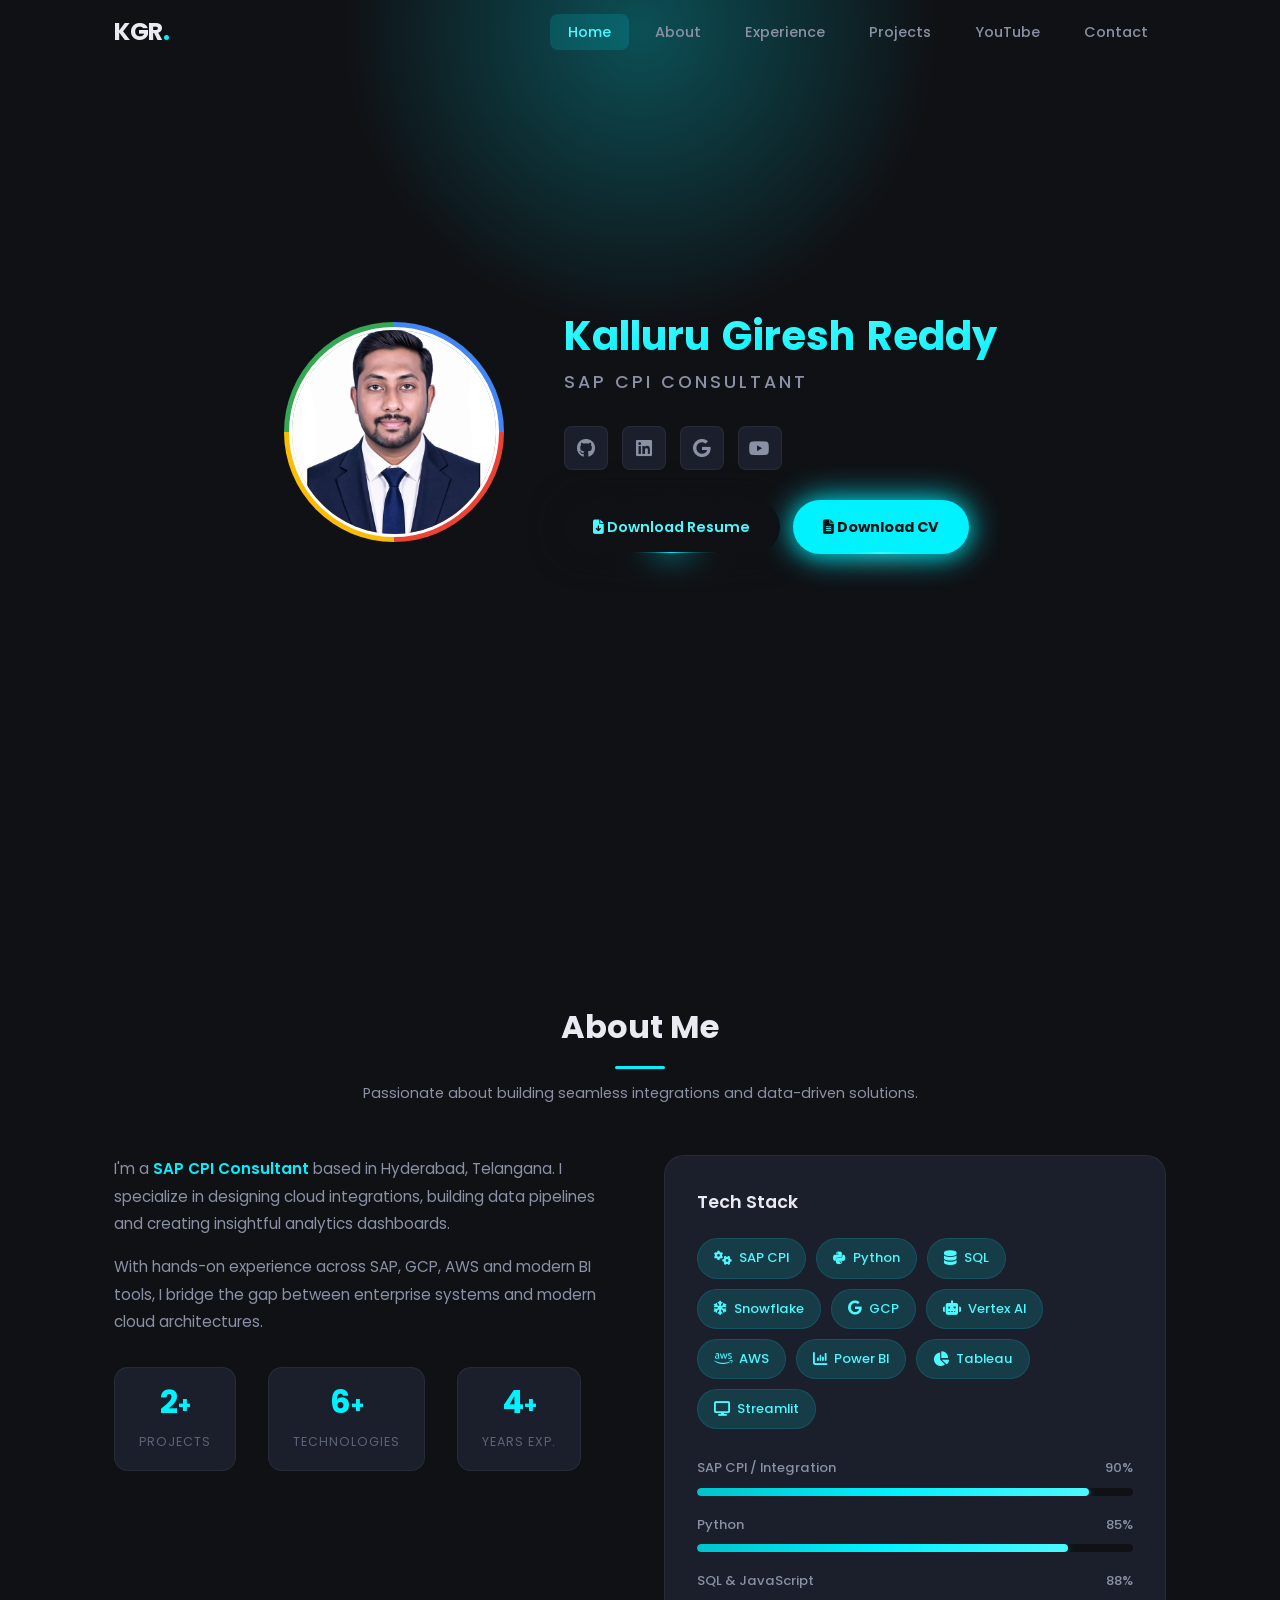
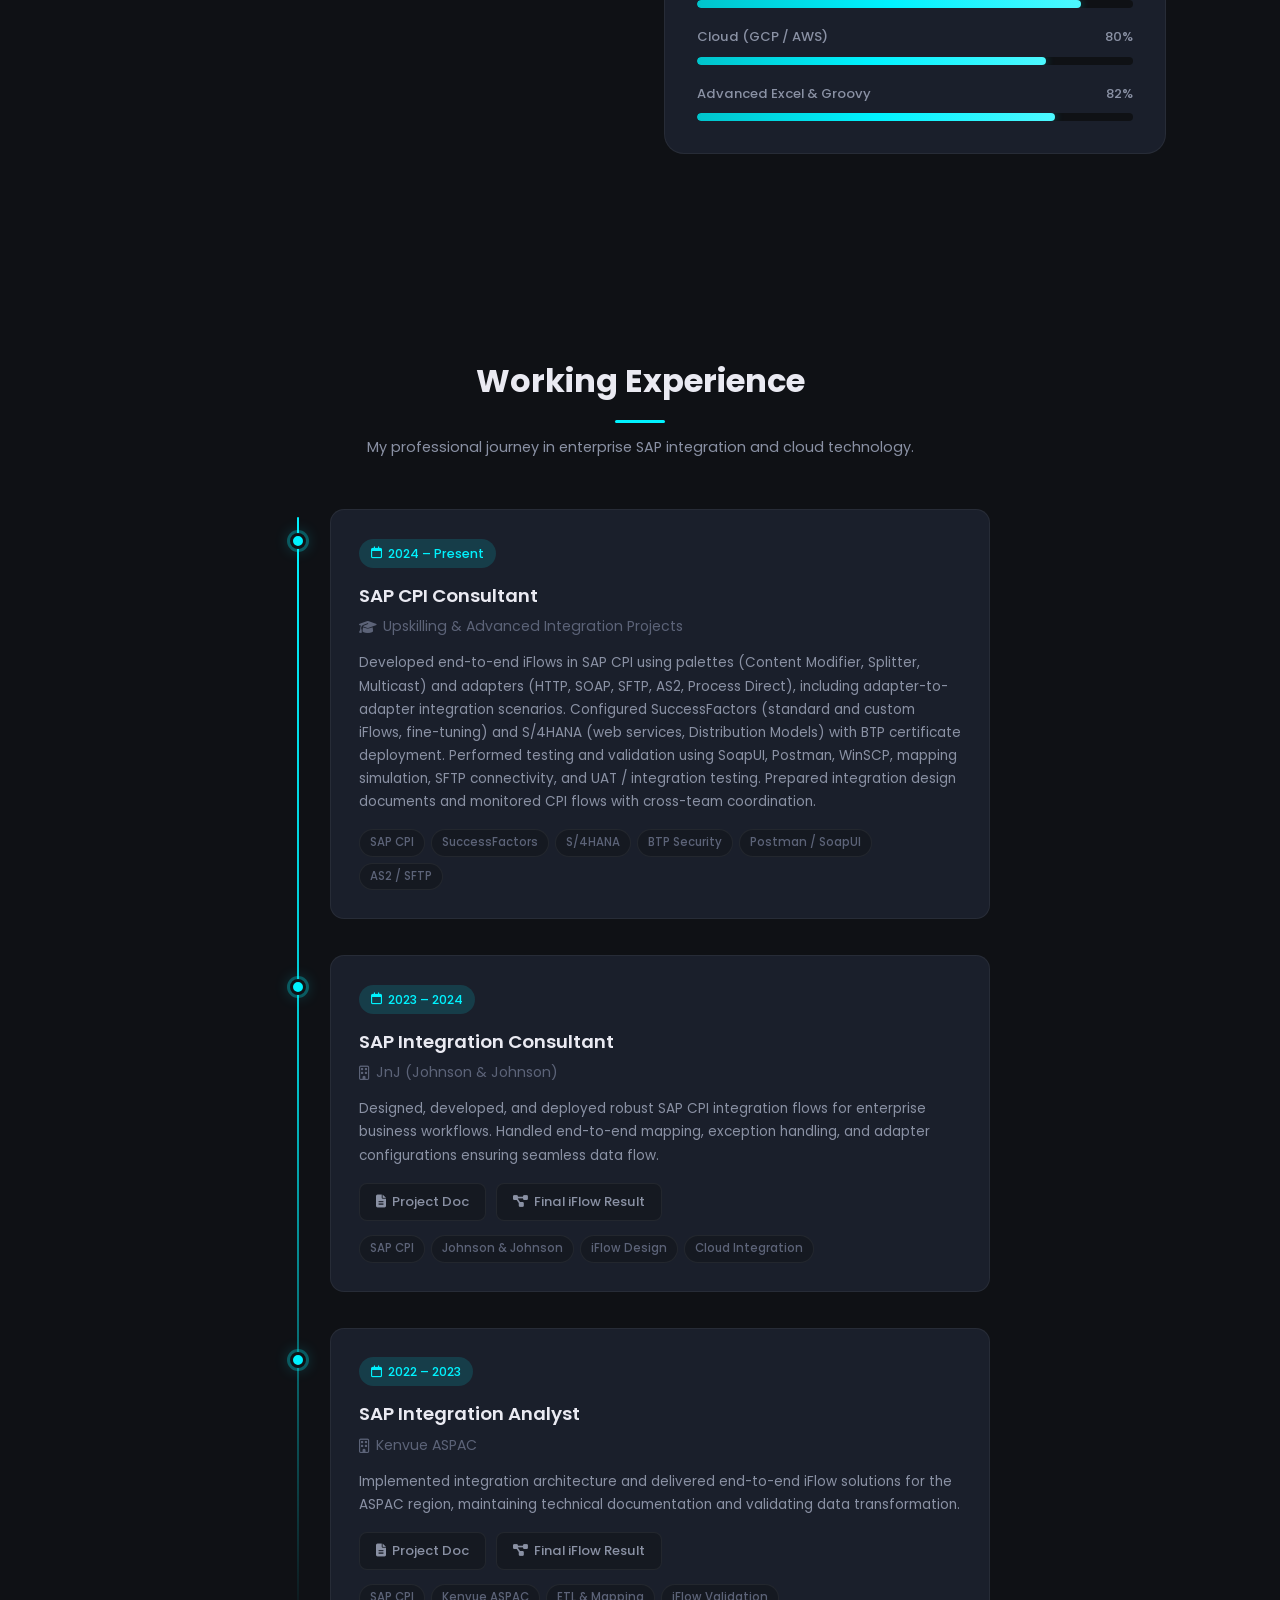
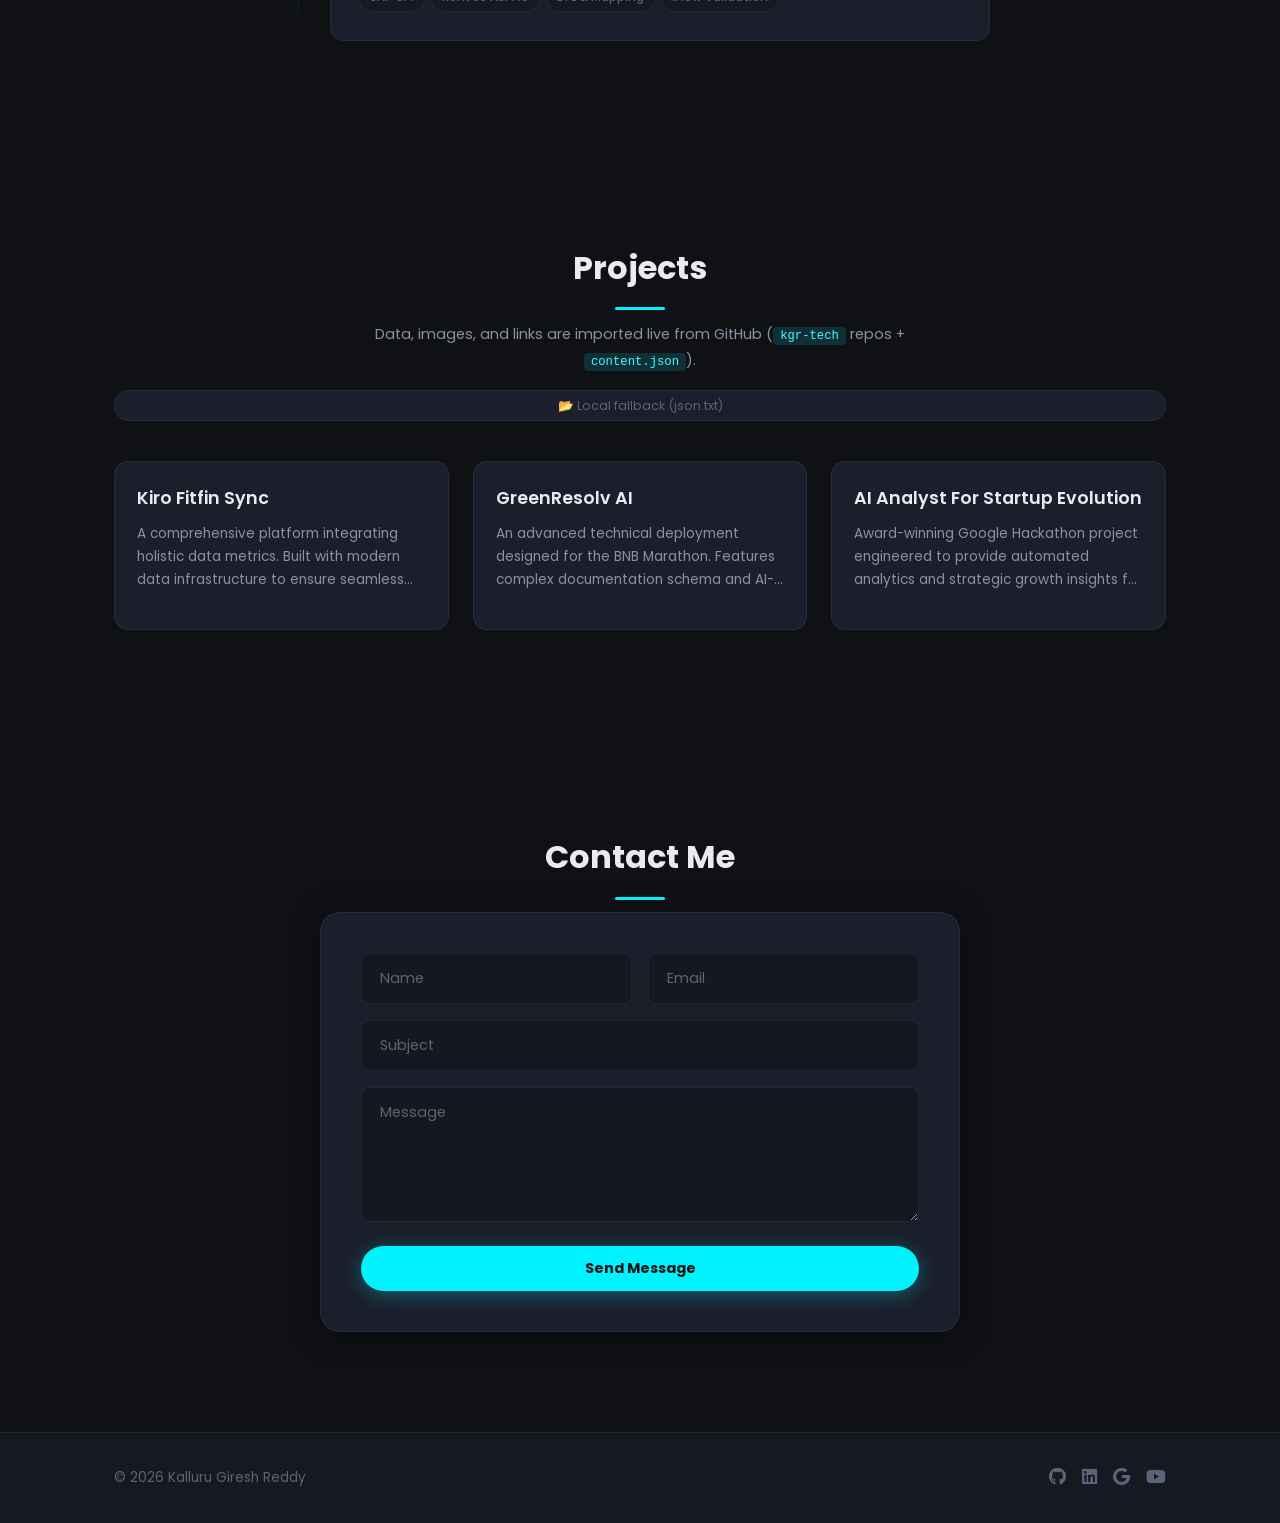
<file: index.html>
<!DOCTYPE html>
<html lang="en">
<head>
    <meta charset="UTF-8">
    <meta name="viewport" content="width=device-width, initial-scale=1.0">
    <title>Kalluru Giresh Reddy | SAP CPI Consultant</title>
    <link rel="icon" href="favicon.svg" type="image/svg+xml">
    <link rel="preconnect" href="https://fonts.googleapis.com">
    <link rel="preconnect" href="https://fonts.gstatic.com" crossorigin>
    <link href="https://fonts.googleapis.com/css2?family=Poppins:wght@300;400;500;600;700&display=swap" rel="stylesheet">
    <link rel="stylesheet" href="https://cdnjs.cloudflare.com/ajax/libs/font-awesome/6.5.2/css/all.min.css">
    <link rel="stylesheet" href="style.css">
</head>
<body>

    <header class="header" id="header">
        <nav class="nav container">
            <a href="index.html#home" class="nav-logo">KGR<span>.</span></a>

            <div class="nav-menu" id="nav-menu">
                <ul class="nav-list">
                    <li class="nav-item"><a href="index.html#home" class="nav-link active">Home</a></li>
                    <li class="nav-item"><a href="index.html#about" class="nav-link">About</a></li>
                    <li class="nav-item"><a href="index.html#experience" class="nav-link">Experience</a></li>
                    <li class="nav-item"><a href="index.html#projects" class="nav-link">Projects</a></li>
                    <li class="nav-item"><a href="youtube.html" class="nav-link">YouTube</a></li>
                    <li class="nav-item"><a href="index.html#contact" class="nav-link">Contact</a></li>
                </ul>
            </div>

            <div class="nav-toggle" id="nav-toggle">
                <i class="fa-solid fa-bars"></i>
            </div>
        </nav>
    </header>

    <main>
        <section class="hero section" id="home">
            <div class="hero-container container">
                <div class="hero-avatar">
                    <div class="avatar-ring">
                        <img src="1000232434.png" alt="Kalluru Giresh Reddy">
                    </div>
                </div>

                <div class="hero-content">
                    <h2 class="hero-greeting bouncing-letters">
                        <span>K</span><span>a</span><span>l</span><span>l</span><span>u</span><span>r</span><span>u</span><span class="letter-space">&nbsp;</span><span>G</span><span>i</span><span>r</span><span>e</span><span>s</span><span>h</span><span class="letter-space">&nbsp;</span><span>R</span><span>e</span><span>d</span><span>d</span><span>y</span>
                    </h2>
                    <h3 class="hero-role">SAP CPI CONSULTANT</h3>

                    <div class="hero-socials">
                        <a href="https://github.com/kgr-tech" target="_blank" rel="noopener noreferrer" class="social-icon" aria-label="GitHub"><i class="fa-brands fa-github"></i></a>
                        <a href="https://www.linkedin.com/in/kalluru-giresh-reddy/" target="_blank" rel="noopener noreferrer" class="social-icon" aria-label="LinkedIn"><i class="fa-brands fa-linkedin"></i></a>
                        <a href="https://g.dev/giresh19reddy" target="_blank" rel="noopener noreferrer" class="social-icon" aria-label="Google Developer"><i class="fa-brands fa-google"></i></a>
                        <a href="youtube.html" class="social-icon" aria-label="YouTube"><i class="fa-brands fa-youtube"></i></a>
                    </div>

                    <div class="hero-actions">
                        <a href="https://drive.google.com/uc?export=download&id=1Sat1ncdgyoPM9HlGZSA20gK6tKePSCV-" class="btn btn-outline" target="_blank" rel="noopener noreferrer">
                            <span><i class="fa-solid fa-file-arrow-down"></i> Download Resume</span>
                        </a>
                        <a href="https://drive.google.com/uc?export=download&id=1ncwB8aedtjmZtGQVlFNdzXdeyH0lMIi3" class="btn btn-primary" target="_blank" rel="noopener noreferrer">
                            <span><i class="fa-solid fa-file-lines"></i> Download CV</span>
                        </a>
                    </div>
                </div>
            </div>
        </section>

        <!-- ═══════ About / Skills ═══════ -->
        <section class="about section" id="about">
            <div class="container">
                <h2 class="section-title">About Me</h2>
                <p class="section-subtitle">Passionate about building seamless integrations and data-driven solutions.</p>

                <div class="about-grid">
                    <div class="about-text fade-in">
                        <p>I'm a <strong>SAP CPI Consultant</strong> based in Hyderabad, Telangana. I specialize in designing cloud integrations, building data pipelines and creating insightful analytics dashboards.</p>
                        <p>With hands-on experience across SAP, GCP, AWS and modern BI tools, I bridge the gap between enterprise systems and modern cloud architectures.</p>

                        <div class="about-stats">
                            <div class="stat-item">
                                <span class="stat-number" data-count="2">2</span><span class="stat-plus">+</span>
                                <span class="stat-label">Projects</span>
                            </div>
                            <div class="stat-item">
                                <span class="stat-number" data-count="6">6</span><span class="stat-plus">+</span>
                                <span class="stat-label">Technologies</span>
                            </div>
                            <div class="stat-item">
                                <span class="stat-number" data-count="4">4</span><span class="stat-plus">+</span>
                                <span class="stat-label">Years Exp.</span>
                            </div>
                        </div>
                    </div>

                    <div class="skills-container fade-in">
                        <h3 class="skills-heading">Tech Stack</h3>
                        <div class="skill-tags">
                            <span class="skill-tag"><i class="fa-solid fa-gears"></i> SAP CPI</span>
                            <span class="skill-tag"><i class="fa-brands fa-python"></i> Python</span>
                            <span class="skill-tag"><i class="fa-solid fa-database"></i> SQL</span>
                            <span class="skill-tag"><i class="fa-solid fa-snowflake"></i> Snowflake</span>
                            <span class="skill-tag"><i class="fa-brands fa-google"></i> GCP</span>
                            <span class="skill-tag"><i class="fa-solid fa-robot"></i> Vertex AI</span>
                            <span class="skill-tag"><i class="fa-brands fa-aws"></i> AWS</span>
                            <span class="skill-tag"><i class="fa-solid fa-chart-column"></i> Power BI</span>
                            <span class="skill-tag"><i class="fa-solid fa-chart-pie"></i> Tableau</span>
                            <span class="skill-tag"><i class="fa-solid fa-display"></i> Streamlit</span>
                        </div>

                        <div class="skill-bars">
                            <div class="skill-bar">
                                <div class="skill-bar-header"><span>SAP CPI / Integration</span><span>90%</span></div>
                                <div class="skill-bar-track"><div class="skill-bar-fill" data-width="90"></div></div>
                            </div>
                            <div class="skill-bar">
                                <div class="skill-bar-header"><span>Python</span><span>85%</span></div>
                                <div class="skill-bar-track"><div class="skill-bar-fill" data-width="85"></div></div>
                            </div>
                            <div class="skill-bar">
                                <div class="skill-bar-header"><span>SQL &amp; JavaScript</span><span>88%</span></div>
                                <div class="skill-bar-track"><div class="skill-bar-fill" data-width="88"></div></div>
                            </div>
                            <div class="skill-bar">
                                <div class="skill-bar-header"><span>Cloud (GCP / AWS)</span><span>80%</span></div>
                                <div class="skill-bar-track"><div class="skill-bar-fill" data-width="80"></div></div>
                            </div>
                            <div class="skill-bar">
                                <div class="skill-bar-header"><span>Advanced Excel &amp; Groovy</span><span>82%</span></div>
                                <div class="skill-bar-track"><div class="skill-bar-fill" data-width="82"></div></div>
                            </div>
                        </div>
                    </div>
                </div>
            </div>
        </section>

        <!-- ═══════ Working Experience ═══════ -->
        <section class="experience section" id="experience">
            <div class="container">
                <h2 class="section-title">Working Experience</h2>
                <p class="section-subtitle">My professional journey in enterprise SAP integration and cloud technology.</p>

                <div class="timeline">
                    <!-- Upskilling -->
                    <div class="timeline-item fade-in">
                        <div class="timeline-dot"></div>
                        <div class="timeline-card">
                            <span class="timeline-date"><i class="fa-regular fa-calendar"></i> 2024 – Present</span>
                            <h3 class="timeline-role">SAP CPI Consultant</h3>
                            <p class="timeline-company"><i class="fa-solid fa-graduation-cap"></i> Upskilling &amp; Advanced Integration Projects</p>
                            <p class="timeline-desc">Developed end-to-end iFlows in SAP CPI using palettes (Content Modifier, Splitter, Multicast) and adapters (HTTP, SOAP, SFTP, AS2, Process Direct), including adapter-to-adapter integration scenarios. Configured SuccessFactors (standard and custom iFlows, fine-tuning) and S/4HANA (web services, Distribution Models) with BTP certificate deployment. Performed testing and validation using SoapUI, Postman, WinSCP, mapping simulation, SFTP connectivity, and UAT / integration testing. Prepared integration design documents and monitored CPI flows with cross-team coordination.</p>
                            <div class="timeline-tags">
                                <span class="timeline-tag">SAP CPI</span>
                                <span class="timeline-tag">SuccessFactors</span>
                                <span class="timeline-tag">S/4HANA</span>
                                <span class="timeline-tag">BTP Security</span>
                                <span class="timeline-tag">Postman / SoapUI</span>
                                <span class="timeline-tag">AS2 / SFTP</span>
                            </div>
                        </div>
                    </div>

                    <!-- Client : JnJ -->
                    <div class="timeline-item fade-in">
                        <div class="timeline-dot"></div>
                        <div class="timeline-card">
                            <span class="timeline-date"><i class="fa-regular fa-calendar"></i> 2023 – 2024</span>
                            <h3 class="timeline-role">SAP Integration Consultant</h3>
                            <p class="timeline-company"><i class="fa-regular fa-building"></i> JnJ (Johnson &amp; Johnson)</p>
                            <p class="timeline-desc">Designed, developed, and deployed robust SAP CPI integration flows for enterprise business workflows. Handled end-to-end mapping, exception handling, and adapter configurations ensuring seamless data flow.</p>
                            <div class="project-links" style="margin-top: 14px; margin-bottom: 14px;">
                                <a href="https://docs.google.com/document/d/1eEsShzYTzokaFtf7SeE5Rnx1zHHsOtRMrq4ZvsnR_J0/edit?usp=sharing" target="_blank" rel="noopener noreferrer" class="project-link">
                                    <i class="fa-solid fa-file-lines"></i> Project Doc
                                </a>
                                <a href="https://docs.google.com/document/d/11gFzQuFnnk1rpm39eQ27KaHgSKJET6nlAcLbX_KMXOQ/edit?usp=sharing" target="_blank" rel="noopener noreferrer" class="project-link">
                                    <i class="fa-solid fa-diagram-project"></i> Final iFlow Result
                                </a>
                            </div>
                            <div class="timeline-tags">
                                <span class="timeline-tag">SAP CPI</span>
                                <span class="timeline-tag">Johnson &amp; Johnson</span>
                                <span class="timeline-tag">iFlow Design</span>
                                <span class="timeline-tag">Cloud Integration</span>
                            </div>
                        </div>
                    </div>

                    <!-- Client : Kenvue ASPAC -->
                    <div class="timeline-item fade-in">
                        <div class="timeline-dot"></div>
                        <div class="timeline-card">
                            <span class="timeline-date"><i class="fa-regular fa-calendar"></i> 2022 – 2023</span>
                            <h3 class="timeline-role">SAP Integration Analyst</h3>
                            <p class="timeline-company"><i class="fa-regular fa-building"></i> Kenvue ASPAC</p>
                            <p class="timeline-desc">Implemented integration architecture and delivered end-to-end iFlow solutions for the ASPAC region, maintaining technical documentation and validating data transformation.</p>
                            <div class="project-links" style="margin-top: 14px; margin-bottom: 14px;">
                                <a href="https://docs.google.com/document/d/1PqpP2fQ_LAg1dMeQOag7PMC9f0dHA5PyxwoSIS0Da5c/edit?usp=sharing" target="_blank" rel="noopener noreferrer" class="project-link">
                                    <i class="fa-solid fa-file-lines"></i> Project Doc
                                </a>
                                <a href="https://docs.google.com/document/d/11beFbQDOpD6ybXvHrx3kaUFiukuPJpUbr-DEbopYtSw/edit?usp=sharing" target="_blank" rel="noopener noreferrer" class="project-link">
                                    <i class="fa-solid fa-diagram-project"></i> Final iFlow Result
                                </a>
                            </div>
                            <div class="timeline-tags">
                                <span class="timeline-tag">SAP CPI</span>
                                <span class="timeline-tag">Kenvue ASPAC</span>
                                <span class="timeline-tag">ETL &amp; Mapping</span>
                                <span class="timeline-tag">iFlow Validation</span>
                            </div>
                        </div>
                    </div>
                </div>
            </div>
        </section>

        <section class="projects section" id="projects">
            <div class="container">
                <h2 class="section-title">Projects</h2>
                <p class="section-subtitle" id="projects-subtitle">Data, images, and links are imported live from GitHub (<code>kgr-tech</code> repos + <code>content.json</code>).</p>
                <p class="source-pill" id="projects-source" hidden></p>
                <div class="projects-grid" id="projects-grid"></div>
            </div>
        </section>

        <section class="contact section" id="contact">
            <div class="container">
                <h2 class="section-title">Contact Me</h2>

                <div class="contact-card">
                    <form class="contact-form" id="contact-form">
                        <div class="form-row">
                            <div class="form-group">
                                <input type="text" name="name" placeholder="Name" class="form-input" required>
                            </div>
                            <div class="form-group">
                                <input type="email" name="email" placeholder="Email" class="form-input" required>
                            </div>
                        </div>
                        <div class="form-group">
                            <input type="text" name="subject" placeholder="Subject" class="form-input" required>
                        </div>
                        <div class="form-group">
                            <textarea name="message" placeholder="Message" rows="5" class="form-input form-textarea" required></textarea>
                        </div>
                        <button type="submit" class="btn btn-primary btn-block">Send Message</button>
                    </form>
                </div>
            </div>
        </section>
    </main>

    <footer class="footer">
        <div class="footer-container container">
            <p class="copyright">&copy; 2026 Kalluru Giresh Reddy</p>
            <div class="footer-socials">
                <a href="https://github.com/kgr-tech" target="_blank" rel="noopener noreferrer" aria-label="GitHub"><i class="fa-brands fa-github"></i></a>
                <a href="https://www.linkedin.com/in/kalluru-giresh-reddy/" target="_blank" rel="noopener noreferrer" aria-label="LinkedIn"><i class="fa-brands fa-linkedin"></i></a>
                <a href="https://g.dev/giresh19reddy" target="_blank" rel="noopener noreferrer" aria-label="Google Developer"><i class="fa-brands fa-google"></i></a>
                <a href="youtube.html" aria-label="YouTube"><i class="fa-brands fa-youtube"></i></a>
            </div>
        </div>
    </footer>

    <script src="script.js"></script>
</body>
</html>
</file>
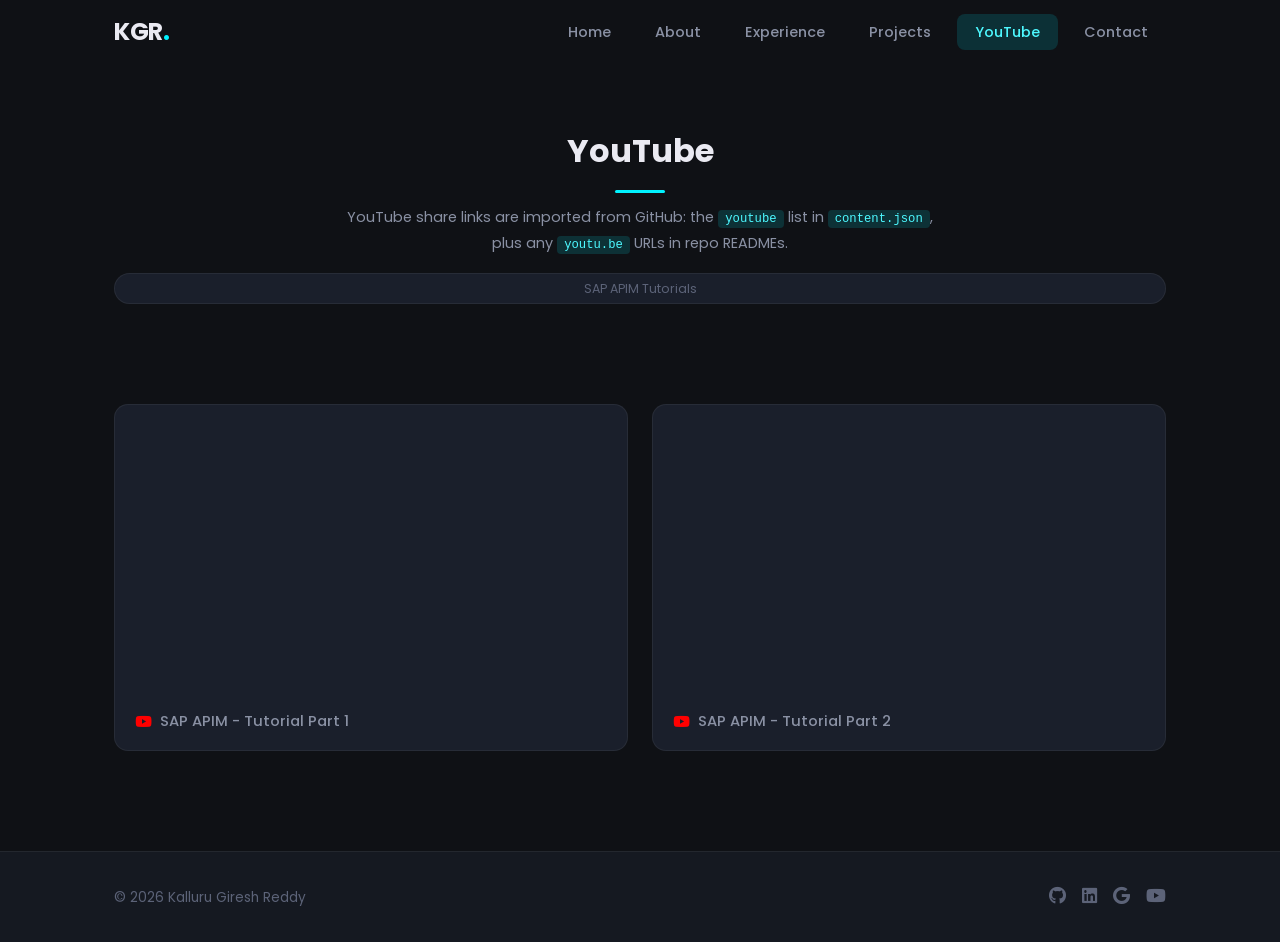
<file: youtube.html>
<!DOCTYPE html>
<html lang="en">
<head>
    <meta charset="UTF-8">
    <meta name="viewport" content="width=device-width, initial-scale=1.0">
    <title>YouTube | Kalluru Giresh Reddy</title>
    <link rel="icon" href="favicon.svg" type="image/svg+xml">
    <link rel="preconnect" href="https://fonts.googleapis.com">
    <link rel="preconnect" href="https://fonts.gstatic.com" crossorigin>
    <link href="https://fonts.googleapis.com/css2?family=Poppins:wght@300;400;500;600;700&display=swap" rel="stylesheet">
    <link rel="stylesheet" href="https://cdnjs.cloudflare.com/ajax/libs/font-awesome/6.5.2/css/all.min.css">
    <link rel="stylesheet" href="style.css">
</head>
<body>

    <header class="header" id="header">
        <nav class="nav container">
            <a href="index.html#home" class="nav-logo">KGR<span>.</span></a>

            <div class="nav-menu" id="nav-menu">
                <ul class="nav-list">
                    <li class="nav-item"><a href="index.html#home" class="nav-link">Home</a></li>
                    <li class="nav-item"><a href="index.html#about" class="nav-link">About</a></li>
                    <li class="nav-item"><a href="index.html#experience" class="nav-link">Experience</a></li>
                    <li class="nav-item"><a href="index.html#projects" class="nav-link">Projects</a></li>
                    <li class="nav-item"><a href="youtube.html" class="nav-link active">YouTube</a></li>
                    <li class="nav-item"><a href="index.html#contact" class="nav-link">Contact</a></li>
                </ul>
            </div>

            <div class="nav-toggle" id="nav-toggle">
                <i class="fa-solid fa-bars"></i>
            </div>
        </nav>
    </header>

    <main>
        <section class="page-hero section">
            <div class="container">
                <h1 class="section-title">YouTube</h1>
                <p class="section-subtitle">YouTube share links are imported from GitHub: the <code>youtube</code> list in <code>content.json</code>, plus any <code>youtu.be</code> URLs in repo READMEs.</p>
                <p class="source-pill" id="youtube-source" hidden></p>
            </div>
        </section>

        <section class="youtube-section">
            <div class="container">
                <div class="youtube-grid" id="youtube-grid"></div>
            </div>
        </section>
    </main>

    <footer class="footer">
        <div class="footer-container container">
            <p class="copyright">&copy; 2026 Kalluru Giresh Reddy</p>
            <div class="footer-socials">
                <a href="https://github.com/kgr-tech" target="_blank" rel="noopener noreferrer" aria-label="GitHub"><i class="fa-brands fa-github"></i></a>
                <a href="https://www.linkedin.com/in/kalluru-giresh-reddy/" target="_blank" rel="noopener noreferrer" aria-label="LinkedIn"><i class="fa-brands fa-linkedin"></i></a>
                <a href="https://g.dev/giresh19reddy" target="_blank" rel="noopener noreferrer" aria-label="Google Developer"><i class="fa-brands fa-google"></i></a>
                <a href="youtube.html" aria-label="YouTube"><i class="fa-brands fa-youtube"></i></a>
            </div>
        </div>
    </footer>

    <script src="script.js"></script>
</body>
</html>
</file>
<file: style.css>
/* ============================================
   CSS Custom Properties
   ============================================ */
:root {
  --bg-primary: #0f1115;
  --bg-secondary: #151921;
  --bg-card: #1a1f2b;
  --bg-card-hover: #212838;
  --bg-input: #141820;

  --text-primary: #eaeaf2;
  --text-secondary: #8a91a4;
  --text-muted: #5c6378;

  --accent: #00f2fe;
  --accent-light: #4df8ff;
  --accent-dark: #00c4cc;
  --accent-glow: rgba(0, 242, 254, 0.14);
  --accent-glow-strong: rgba(0, 242, 254, 0.28);

  --border: rgba(255, 255, 255, 0.06);
  --border-hover: rgba(0, 242, 254, 0.35);

  --radius-sm: 8px;
  --radius-md: 14px;
  --radius-lg: 20px;
  --radius-full: 50%;

  --shadow-card: 0 4px 30px rgba(0, 0, 0, 0.4);
  --shadow-glow: 0 0 40px rgba(0, 242, 254, 0.12);

  --header-height: 64px;
  --transition: 0.3s cubic-bezier(0.4, 0, 0.2, 1);

  --font-family: "Poppins", sans-serif;

  /* Google brand colors */
  --g-blue: #4285F4;
  --g-red: #EA4335;
  --g-yellow: #FBBC05;
  --g-green: #34A853;
}

/* ============================================
   Reset & Base
   ============================================ */
*,
*::before,
*::after {
  margin: 0;
  padding: 0;
  box-sizing: border-box;
}

html {
  scroll-behavior: smooth;
  scroll-padding-top: calc(var(--header-height) + 20px);
}

body {
  font-family: var(--font-family);
  background-color: var(--bg-primary);
  color: var(--text-primary);
  line-height: 1.7;
  -webkit-font-smoothing: antialiased;
  -moz-osx-font-smoothing: grayscale;
  overflow-x: hidden;
}

a {
  text-decoration: none;
  color: inherit;
  transition: color var(--transition);
}

ul {
  list-style: none;
}

img {
  max-width: 100%;
  height: auto;
  display: block;
}

code {
  font-family: "Fira Code", "Consolas", monospace;
  background: var(--accent-glow);
  color: var(--accent-light);
  padding: 2px 7px;
  border-radius: 4px;
  font-size: 0.85em;
}

/* ============================================
   Layout
   ============================================ */
.container {
  max-width: 1100px;
  margin: 0 auto;
  padding: 0 24px;
}

.section {
  padding: 100px 0;
}

/* ============================================
   Header & Navigation
   ============================================ */
.header {
  position: fixed;
  top: 0;
  left: 0;
  width: 100%;
  z-index: 1000;
  background: transparent;
  transition: background var(--transition), box-shadow var(--transition);
}

.header.scrolled {
  background: rgba(10, 10, 18, 0.85);
  backdrop-filter: blur(16px);
  -webkit-backdrop-filter: blur(16px);
  box-shadow: 0 1px 30px rgba(0, 0, 0, 0.4);
}

.nav {
  display: flex;
  align-items: center;
  justify-content: space-between;
  height: var(--header-height);
}

.nav-logo {
  font-size: 1.5rem;
  font-weight: 700;
  color: var(--text-primary);
  letter-spacing: -0.5px;
}

.nav-logo span {
  color: var(--accent);
}

.nav-list {
  display: flex;
  gap: 8px;
}

.nav-link {
  padding: 8px 18px;
  border-radius: var(--radius-sm);
  font-size: 0.9rem;
  font-weight: 500;
  color: var(--text-secondary);
  transition: color var(--transition), background var(--transition);
}

.nav-link:hover {
  color: var(--text-primary);
}

.nav-link.active {
  color: var(--accent-light);
  background: var(--accent-glow);
}

.nav-toggle {
  display: none;
  font-size: 1.25rem;
  color: var(--text-primary);
  cursor: pointer;
  padding: 6px;
}

/* ============================================
   Buttons
   ============================================ */

/* Register property for smooth angle animation */
@property --angle {
  syntax: "<angle>";
  initial-value: 0deg;
  inherits: false;
}

.btn {
  display: inline-flex;
  align-items: center;
  justify-content: center;
  gap: 8px;
  padding: 12px 28px;
  border-radius: 100px;
  font-family: var(--font-family);
  font-size: 0.9rem;
  font-weight: 600;
  cursor: pointer;
  border: none;
  transition: all var(--transition);
  text-decoration: none;
  position: relative;
  overflow: visible;
}

.btn > span {
  position: relative;
  z-index: 10;
  transition: 0.25s ease;
}

.btn-primary {
  background: var(--accent);
  color: #0f1115;
  font-weight: 700;
  box-shadow: 0 4px 20px rgba(0, 242, 254, 0.3);
}

.btn-primary::before,
.btn-primary::after {
  content: "";
  position: absolute;
  inset: -2px;
  background-color: inherit;
  border-radius: inherit;
  background-image: conic-gradient(
    from var(--angle) at 50% 50%,
    transparent 0%,
    transparent 33%,
    var(--accent-light) 50%,
    transparent 66%,
    transparent 100%
  );
  animation: rotate 2s linear infinite;
  z-index: -1;
}

.btn-primary::after {
  filter: blur(16px);
  z-index: -2;
}

.btn-primary:hover {
  background: var(--accent-light);
  box-shadow: 0 6px 28px rgba(0, 242, 254, 0.45);
  transform: translateY(-2px);
}

.btn-outline {
  background: #0f1115;
  color: var(--accent-light);
  border: 1.5px solid transparent;
}

.btn-outline::before,
.btn-outline::after {
  content: "";
  position: absolute;
  inset: -2px;
  background-color: inherit;
  border-radius: inherit;
  background-image: conic-gradient(
    from var(--angle) at 50% 50%,
    transparent 0%,
    transparent 33%,
    var(--accent) 50%,
    transparent 66%,
    transparent 100%
  );
  animation: rotate 2s linear infinite;
  z-index: -1;
}

.btn-outline::after {
  filter: blur(16px);
  z-index: -2;
}

.btn-outline:hover {
  background: var(--accent-glow);
  transform: translateY(-2px);
}

@keyframes rotate {
  0% {
    --angle: 0deg;
  }
  100% {
    --angle: 360deg;
  }
}

.btn-block {
  width: 100%;
  justify-content: center;
}

/* ============================================
   Hero Section
   ============================================ */
.hero {
  min-height: 100vh;
  display: flex;
  align-items: center;
  padding-top: var(--header-height);
  position: relative;
  overflow: hidden;
}

.hero::before {
  content: "";
  position: absolute;
  top: -30%;
  left: 50%;
  transform: translateX(-50%);
  width: 600px;
  height: 600px;
  background: radial-gradient(circle, var(--accent-glow-strong) 0%, transparent 70%);
  pointer-events: none;
  z-index: 0;
}

.hero-container {
  display: flex;
  align-items: center;
  gap: 60px;
  position: relative;
  z-index: 1;
}

.hero-avatar {
  flex-shrink: 0;
}

.avatar-ring {
  width: 220px;
  height: 220px;
  border-radius: 50%;
  padding: 5px;
  background: conic-gradient(
    #4285F4 0 25%,
    #EA4335 25% 50%,
    #FBBC05 50% 75%,
    #34A853 75% 100%
  );
  position: relative;
  margin: 0 auto;
}

.avatar-ring img {
  width: 100%;
  height: 100%;
  border-radius: 50%;
  object-fit: cover;
  display: block;
  background: #fff;
  border: 3px solid #fff;
}
  background: #fff;
}
}

.avatar-badge {
  position: absolute;
  right: 8px;
  bottom: 8px;
  padding: 8px;
  border-radius: 50%;
  background: white;
  border: 2px solid var(--border);
  box-shadow: 0 2px 12px rgba(0, 0, 0, 0.3);
  z-index: 2;
  display: flex;
  align-items: center;
  justify-content: center;
  width: 36px;
  height: 36px;
}

.avatar-badge.google-logo svg {
  width: 20px;
  height: 20px;
}
.avatar-camera {
  position: absolute;
  right: 12px;
  bottom: 12px;
  width: 36px;
  height: 36px;
  border-radius: var(--radius-full);
  background: var(--bg-card);
  border: 2px solid var(--border);
  display: grid;
  place-items: center;
  color: var(--accent);
  font-size: 14px;
  box-shadow: 0 2px 8px rgba(0, 0, 0, 0.4);
  transition: all var(--transition);
  cursor: pointer;
  z-index: 2;
}

.avatar-camera:hover {
  background: var(--accent-glow);
  border-color: var(--accent);
  transform: scale(1.1);
}

.avatar-badge {
  position: absolute;
  right: 8px;
  bottom: 8px;
  padding: 6px 12px;
  border-radius: 20px;
  background: linear-gradient(135deg, #FF6B00, #FF8C00);
  border: 2px solid var(--bg-primary);
  color: white;
  font-size: 11px;
  font-weight: 700;
  letter-spacing: 0.5px;
  box-shadow: 0 3px 12px rgba(255, 107, 0, 0.4);
  z-index: 2;
  text-transform: uppercase;
}

.hero-content {
  flex: 1;
}

.hero-greeting {
  font-size: 2.5rem;
  font-weight: 700;
  line-height: 1.2;
  margin-bottom: 8px;
}

.hero-greeting span {
  background: linear-gradient(135deg, var(--accent-light), var(--accent));
  -webkit-background-clip: text;
  -webkit-text-fill-color: transparent;
  background-clip: text;
}

.hero-role {
  font-size: 1.1rem;
  font-weight: 500;
  color: var(--text-secondary);
  letter-spacing: 3px;
  text-transform: uppercase;
  margin-bottom: 28px;
}

.hero-socials {
  display: flex;
  gap: 14px;
  margin-bottom: 32px;
}

.social-icon {
  display: flex;
  align-items: center;
  justify-content: center;
  width: 44px;
  height: 44px;
  border-radius: var(--radius-sm);
  background: var(--bg-card);
  border: 1px solid var(--border);
  color: var(--text-secondary);
  font-size: 1.15rem;
  transition: all var(--transition);
}

.social-icon:hover {
  color: var(--accent-light);
  border-color: var(--border-hover);
  background: var(--accent-glow);
  transform: translateY(-3px);
  box-shadow: 0 6px 20px rgba(0, 242, 254, 0.2);
}

.hero-actions {
  display: flex;
  gap: 16px;
  flex-wrap: wrap;
}

/* ============================================
   Section Titles
   ============================================ */
.section-title {
  font-size: 2rem;
  font-weight: 700;
  text-align: center;
  margin-bottom: 12px;
  position: relative;
}

.section-title::after {
  content: "";
  display: block;
  width: 50px;
  height: 3px;
  background: var(--accent);
  border-radius: 2px;
  margin: 12px auto 0;
}

.section-subtitle {
  text-align: center;
  color: var(--text-secondary);
  font-size: 0.9rem;
  max-width: 600px;
  margin: 0 auto 48px;
  line-height: 1.8;
}

.source-pill {
  text-align: center;
  font-size: 0.78rem;
  color: var(--text-muted);
  background: var(--bg-card);
  display: inline-block;
  padding: 4px 14px;
  border-radius: 20px;
  margin: -32px auto 40px;
  border: 1px solid var(--border);
}

/* ============================================
   About / Skills Section
   ============================================ */
.about-grid {
  display: grid;
  grid-template-columns: 1fr 1fr;
  gap: 48px;
  align-items: start;
}

.about-text p {
  color: var(--text-secondary);
  font-size: 0.95rem;
  margin-bottom: 16px;
  line-height: 1.8;
}

.about-text strong {
  color: var(--accent);
  font-weight: 600;
}

.about-stats {
  display: flex;
  gap: 32px;
  margin-top: 32px;
}

.stat-item {
  text-align: center;
  padding: 18px 24px;
  background: var(--bg-card);
  border: 1px solid var(--border);
  border-radius: var(--radius-md);
  min-width: 100px;
  transition: all var(--transition);
}

.stat-item:hover {
  border-color: var(--border-hover);
  box-shadow: var(--shadow-glow);
  transform: translateY(-4px);
}

.stat-number {
  font-size: 2rem;
  font-weight: 700;
  color: var(--accent);
  line-height: 1;
}

.stat-plus {
  font-size: 1.4rem;
  font-weight: 700;
  color: var(--accent);
}

.stat-label {
  display: block;
  font-size: 0.78rem;
  color: var(--text-muted);
  margin-top: 6px;
  text-transform: uppercase;
  letter-spacing: 1px;
}

.skills-container {
  background: var(--bg-card);
  border: 1px solid var(--border);
  border-radius: var(--radius-lg);
  padding: 32px;
}

.skills-heading {
  font-size: 1.1rem;
  font-weight: 600;
  margin-bottom: 20px;
  color: var(--text-primary);
}

.skill-tags {
  display: flex;
  flex-wrap: wrap;
  gap: 10px;
  margin-bottom: 28px;
}

.skill-tag {
  display: inline-flex;
  align-items: center;
  gap: 7px;
  font-size: 0.82rem;
  font-weight: 500;
  padding: 8px 16px;
  border-radius: 24px;
  background: var(--accent-glow);
  color: var(--accent-light);
  border: 1px solid rgba(0, 242, 254, 0.12);
  transition: all var(--transition);
}

.skill-tag:hover {
  background: rgba(0, 242, 254, 0.22);
  border-color: var(--accent);
  transform: translateY(-2px);
}

.skill-tag i {
  font-size: 0.9rem;
}

.skill-bars {
  display: flex;
  flex-direction: column;
  gap: 18px;
}

.skill-bar-header {
  display: flex;
  justify-content: space-between;
  font-size: 0.82rem;
  font-weight: 500;
  color: var(--text-secondary);
  margin-bottom: 8px;
}

.skill-bar-track {
  width: 100%;
  height: 8px;
  background: var(--bg-primary);
  border-radius: 10px;
  overflow: hidden;
}

.skill-bar-fill {
  height: 100%;
  width: 0%;
  background: linear-gradient(90deg, var(--accent-dark), var(--accent), var(--accent-light));
  border-radius: 10px;
  transition: width 1.2s cubic-bezier(0.25, 0.46, 0.45, 0.94);
  box-shadow: 0 0 10px rgba(0, 242, 254, 0.3);
}

.skill-bar-fill.animated {
  /* width is set via JS based on data-width */
}

/* ============================================
   Working Experience — Timeline
   ============================================ */
.timeline {
  position: relative;
  max-width: 700px;
  margin: 0 auto;
  padding-left: 40px;
}

.timeline::before {
  content: "";
  position: absolute;
  left: 7px;
  top: 8px;
  bottom: 8px;
  width: 2px;
  background: linear-gradient(180deg, var(--accent), var(--accent-dark), transparent);
  border-radius: 2px;
}

.timeline-item {
  position: relative;
  margin-bottom: 36px;
}

.timeline-item:last-child {
  margin-bottom: 0;
}

.timeline-dot {
  position: absolute;
  left: -40px;
  top: 24px;
  width: 16px;
  height: 16px;
  border-radius: var(--radius-full);
  background: var(--accent);
  border: 3px solid var(--bg-primary);
  box-shadow: 0 0 0 3px var(--accent-glow-strong), 0 0 16px rgba(0, 242, 254, 0.3);
  z-index: 2;
}

.timeline-card {
  background: var(--bg-card);
  border: 1px solid var(--border);
  border-radius: var(--radius-md);
  padding: 28px;
  transition: all var(--transition);
}

.timeline-card:hover {
  border-color: var(--border-hover);
  box-shadow: var(--shadow-card), var(--shadow-glow);
  transform: translateX(6px);
}

.timeline-date {
  display: inline-flex;
  align-items: center;
  gap: 6px;
  font-size: 0.78rem;
  font-weight: 500;
  color: var(--accent);
  background: var(--accent-glow);
  padding: 4px 12px;
  border-radius: 20px;
  margin-bottom: 12px;
}

.timeline-role {
  font-size: 1.15rem;
  font-weight: 600;
  color: var(--text-primary);
  margin-bottom: 4px;
}

.timeline-company {
  font-size: 0.88rem;
  color: var(--text-muted);
  margin-bottom: 12px;
  display: flex;
  align-items: center;
  gap: 6px;
}

.timeline-desc {
  font-size: 0.85rem;
  color: var(--text-secondary);
  line-height: 1.7;
  margin-bottom: 16px;
}

.timeline-tags {
  display: flex;
  flex-wrap: wrap;
  gap: 6px;
}

.timeline-tag {
  font-size: 0.72rem;
  font-weight: 500;
  padding: 3px 10px;
  border-radius: 20px;
  background: var(--bg-secondary);
  color: var(--text-muted);
  border: 1px solid var(--border);
}

/* ============================================
   Projects Section
   ============================================ */
.projects-grid {
  display: grid;
  grid-template-columns: repeat(auto-fill, minmax(320px, 1fr));
  gap: 24px;
}

.project-card {
  background: var(--bg-card);
  border: 1px solid var(--border);
  border-radius: var(--radius-md);
  overflow: hidden;
  transition: all var(--transition);
  display: flex;
  flex-direction: column;
}

.project-card:hover {
  border-color: var(--border-hover);
  transform: translateY(-6px);
  box-shadow: var(--shadow-card), var(--shadow-glow);
}

.project-image {
  width: 100%;
  height: 180px;
  object-fit: cover;
  border-bottom: 1px solid var(--border);
  background: var(--bg-secondary);
}

.project-info {
  padding: 22px;
  display: flex;
  flex-direction: column;
  flex: 1;
}

.project-title {
  font-size: 1.1rem;
  font-weight: 600;
  margin-bottom: 8px;
  color: var(--text-primary);
}

.project-description {
  font-size: 0.85rem;
  color: var(--text-secondary);
  line-height: 1.7;
  margin-bottom: 16px;
  flex: 1;
  display: -webkit-box;
  -webkit-line-clamp: 3;
  -webkit-box-orient: vertical;
  overflow: hidden;
}

.project-tags {
  display: flex;
  flex-wrap: wrap;
  gap: 6px;
  margin-bottom: 18px;
}

.project-tag {
  font-size: 0.72rem;
  font-weight: 500;
  padding: 3px 10px;
  border-radius: 20px;
  background: var(--accent-glow);
  color: var(--accent-light);
  border: 1px solid rgba(108, 99, 255, 0.15);
}

.project-links {
  display: flex;
  gap: 10px;
}

.project-link {
  display: inline-flex;
  align-items: center;
  gap: 6px;
  font-size: 0.82rem;
  font-weight: 500;
  padding: 7px 16px;
  border-radius: var(--radius-sm);
  background: var(--bg-secondary);
  color: var(--text-secondary);
  border: 1px solid var(--border);
  transition: all var(--transition);
}

.project-link:hover {
  color: var(--accent-light);
  border-color: var(--border-hover);
  background: var(--accent-glow);
}

/* Loading / Empty States */
.loading-spinner {
  text-align: center;
  padding: 60px 20px;
  color: var(--text-muted);
  font-size: 0.9rem;
}

.loading-spinner::before {
  content: "";
  display: block;
  width: 36px;
  height: 36px;
  border: 3px solid var(--border);
  border-top-color: var(--accent);
  border-radius: var(--radius-full);
  margin: 0 auto 16px;
  animation: spin 0.8s linear infinite;
}

@keyframes spin {
  to { transform: rotate(360deg); }
}

.error-message {
  text-align: center;
  padding: 40px 20px;
  color: var(--text-muted);
  font-size: 0.9rem;
}

/* ============================================
   Contact Section
   ============================================ */
.contact-card {
  max-width: 640px;
  margin: 0 auto;
  background: var(--bg-card);
  border: 1px solid var(--border);
  border-radius: var(--radius-lg);
  padding: 40px;
  box-shadow: var(--shadow-card);
}

.form-row {
  display: grid;
  grid-template-columns: 1fr 1fr;
  gap: 16px;
}

.form-group {
  margin-bottom: 16px;
}

.form-input {
  width: 100%;
  padding: 14px 18px;
  background: var(--bg-input);
  border: 1.5px solid var(--border);
  border-radius: var(--radius-sm);
  color: var(--text-primary);
  font-family: var(--font-family);
  font-size: 0.9rem;
  transition: border-color var(--transition), box-shadow var(--transition);
  outline: none;
}

.form-input::placeholder {
  color: var(--text-muted);
}

.form-input:focus {
  border-color: var(--accent);
  box-shadow: 0 0 0 3px var(--accent-glow);
}

.form-textarea {
  resize: vertical;
  min-height: 120px;
}

/* ============================================
   YouTube Page
   ============================================ */
.page-hero {
  padding: calc(var(--header-height) + 60px) 0 40px;
  text-align: center;
}

.page-hero .section-title::after {
  margin-bottom: 0;
}

.youtube-section {
  padding: 20px 0 100px;
}

.youtube-grid {
  display: grid;
  grid-template-columns: repeat(auto-fill, minmax(340px, 1fr));
  gap: 24px;
}

.youtube-card {
  background: var(--bg-card);
  border: 1px solid var(--border);
  border-radius: var(--radius-md);
  overflow: hidden;
  transition: all var(--transition);
}

.youtube-card:hover {
  border-color: var(--border-hover);
  transform: translateY(-4px);
  box-shadow: var(--shadow-card), var(--shadow-glow);
}

.youtube-card iframe {
  width: 100%;
  aspect-ratio: 16 / 9;
  border: none;
  display: block;
}

.youtube-card-info {
  padding: 16px 20px;
}

.youtube-card-title {
  font-size: 0.92rem;
  font-weight: 500;
  color: var(--text-secondary);
  display: flex;
  align-items: center;
  gap: 8px;
}

.youtube-card-title i {
  color: #ff0000;
}

/* ============================================
   Footer
   ============================================ */
.footer {
  border-top: 1px solid var(--border);
  padding: 30px 0;
  background: var(--bg-secondary);
}

.footer-container {
  display: flex;
  align-items: center;
  justify-content: space-between;
}

.copyright {
  font-size: 0.85rem;
  color: var(--text-muted);
}

.footer-socials {
  display: flex;
  gap: 16px;
}

.footer-socials a {
  color: var(--text-muted);
  font-size: 1.1rem;
  transition: color var(--transition), transform var(--transition);
}

.footer-socials a:hover {
  color: var(--accent-light);
  transform: translateY(-2px);
}

/* ============================================
   Toast Notification
   ============================================ */
.toast {
  position: fixed;
  bottom: 30px;
  right: 30px;
  background: var(--bg-card);
  border: 1px solid var(--accent);
  color: var(--text-primary);
  padding: 14px 24px;
  border-radius: var(--radius-sm);
  font-size: 0.9rem;
  font-family: var(--font-family);
  box-shadow: 0 8px 32px rgba(0, 0, 0, 0.4);
  z-index: 9999;
  opacity: 0;
  transform: translateY(20px);
  transition: all var(--transition);
}

.toast.show {
  opacity: 1;
  transform: translateY(0);
}

/* ============================================
   Animations — Fade In on Scroll
   ============================================ */
.fade-in {
  opacity: 0;
  transform: translateY(30px);
  transition: opacity 0.6s ease, transform 0.6s ease;
}

.fade-in.visible {
  opacity: 1;
  transform: translateY(0);
}

/* ============================================
   Responsive — Tablet
   ============================================ */
@media (max-width: 900px) {
  .hero-container {
    flex-direction: column;
    text-align: center;
  }

  .hero-socials {
    justify-content: center;
  }

  .hero-actions {
    justify-content: center;
  }

  .avatar-ring {
    width: 180px;
    height: 180px;
  }

  .hero-greeting {
    font-size: 2rem;
  }

  .projects-grid {
    grid-template-columns: 1fr 1fr;
  }

  .about-grid {
    grid-template-columns: 1fr;
    gap: 36px;
  }

  .about-stats {
    justify-content: center;
  }

  .youtube-grid {
    grid-template-columns: 1fr;
  }
}

/* ============================================
   Responsive — Mobile
   ============================================ */
@media (max-width: 640px) {
  .section {
    padding: 70px 0;
  }

  .nav-toggle {
    display: block;
  }

  .nav-menu {
    position: fixed;
    top: 50%;
    right: -100%;
    transform: translateY(-50%);
    width: 330px;
    max-width: 90%;
    height: 92vh;
    padding: 28px;
    border: 1px solid rgba(255, 255, 255, 0.3);
    border-radius: 22px;
    background: rgba(255, 255, 255, 0.12);
    backdrop-filter: blur(30px);
    -webkit-backdrop-filter: blur(30px);
    box-shadow: 0 20px 50px rgba(0, 0, 0, 0.3);
    transition: right 0.4s;
    z-index: 999;
  }

  .nav-menu.show-menu {
    right: 20px;
  }

  .nav-list {
    flex-direction: column;
    gap: 5px;
    margin-top: 60px;
  }

  .nav-link {
    display: flex;
    align-items: center;
    padding: 13px 18px;
    font-size: 0.9rem;
    border-radius: 12px;
    transition: 0.25s;
  }

  .nav-link:hover {
    background: rgba(255, 255, 255, 0.1);
  }

  .nav-link.active {
    background: rgba(0, 242, 254, 0.15);
  }

  .hero-greeting {
    font-size: 1.65rem;
  }

  .hero-role {
    font-size: 0.9rem;
    letter-spacing: 2px;
  }

  .avatar-ring {
    width: 150px;
    height: 150px;
  }

  .hero-actions {
    flex-direction: column;
    align-items: stretch;
  }

  .btn {
    justify-content: center;
  }

  .projects-grid {
    grid-template-columns: 1fr;
  }

  .form-row {
    grid-template-columns: 1fr;
  }

  .contact-card {
    padding: 24px;
  }

  .section-title {
    font-size: 1.6rem;
  }

  .footer-container {
    flex-direction: column;
    gap: 16px;
    text-align: center;
  }

  .about-stats {
    flex-wrap: wrap;
    gap: 16px;
  }

  .stat-item {
    min-width: 80px;
    padding: 14px 18px;
  }

  .skills-container {
    padding: 24px;
  }

  .timeline {
    padding-left: 30px;
  }

  .timeline-dot {
    left: -30px;
    width: 12px;
    height: 12px;
  }

  .timeline::before {
    left: 5px;
  }

  .timeline-card {
    padding: 20px;
  }
}

/* Mobile nav overlay */
.nav-overlay {
  position: fixed;
  inset: 0;
  background: rgba(0, 0, 0, 0.5);
  z-index: 998;
  opacity: 0;
  pointer-events: none;
  transition: opacity var(--transition);
}

.nav-overlay.show {
  opacity: 1;
  pointer-events: auto;
}

/* ============================================
   Bouncing Letters Animation
   ============================================ */
.bouncing-letters span {
  display: inline-block;
  background: linear-gradient(135deg, var(--accent-light), var(--accent));
  -webkit-background-clip: text;
  -webkit-text-fill-color: transparent;
  background-clip: text;
  animation: bounce-letter 0.8s ease infinite alternate;
}

.bouncing-letters span.letter-space {
  animation: none;
  width: 0.3em;
}

@keyframes bounce-letter {
  0%   { transform: translateY(0); }
  100% { transform: translateY(-12px); }
}

.bouncing-letters span:nth-child(1)  { animation-delay: 0.0s; }
.bouncing-letters span:nth-child(2)  { animation-delay: 0.05s; }
.bouncing-letters span:nth-child(3)  { animation-delay: 0.1s; }
.bouncing-letters span:nth-child(4)  { animation-delay: 0.15s; }
.bouncing-letters span:nth-child(5)  { animation-delay: 0.2s; }
.bouncing-letters span:nth-child(6)  { animation-delay: 0.25s; }
.bouncing-letters span:nth-child(7)  { animation-delay: 0.3s; }
.bouncing-letters span:nth-child(8)  { animation-delay: 0.35s; }
.bouncing-letters span:nth-child(9)  { animation-delay: 0.4s; }
.bouncing-letters span:nth-child(10) { animation-delay: 0.45s; }
.bouncing-letters span:nth-child(11) { animation-delay: 0.5s; }
.bouncing-letters span:nth-child(12) { animation-delay: 0.55s; }
.bouncing-letters span:nth-child(13) { animation-delay: 0.6s; }
.bouncing-letters span:nth-child(14) { animation-delay: 0.65s; }
.bouncing-letters span:nth-child(15) { animation-delay: 0.7s; }
.bouncing-letters span:nth-child(16) { animation-delay: 0.75s; }
.bouncing-letters span:nth-child(17) { animation-delay: 0.8s; }
.bouncing-letters span:nth-child(18) { animation-delay: 0.85s; }
.bouncing-letters span:nth-child(19) { animation-delay: 0.9s; }
.bouncing-letters span:nth-child(20) { animation-delay: 0.95s; }
</file>
